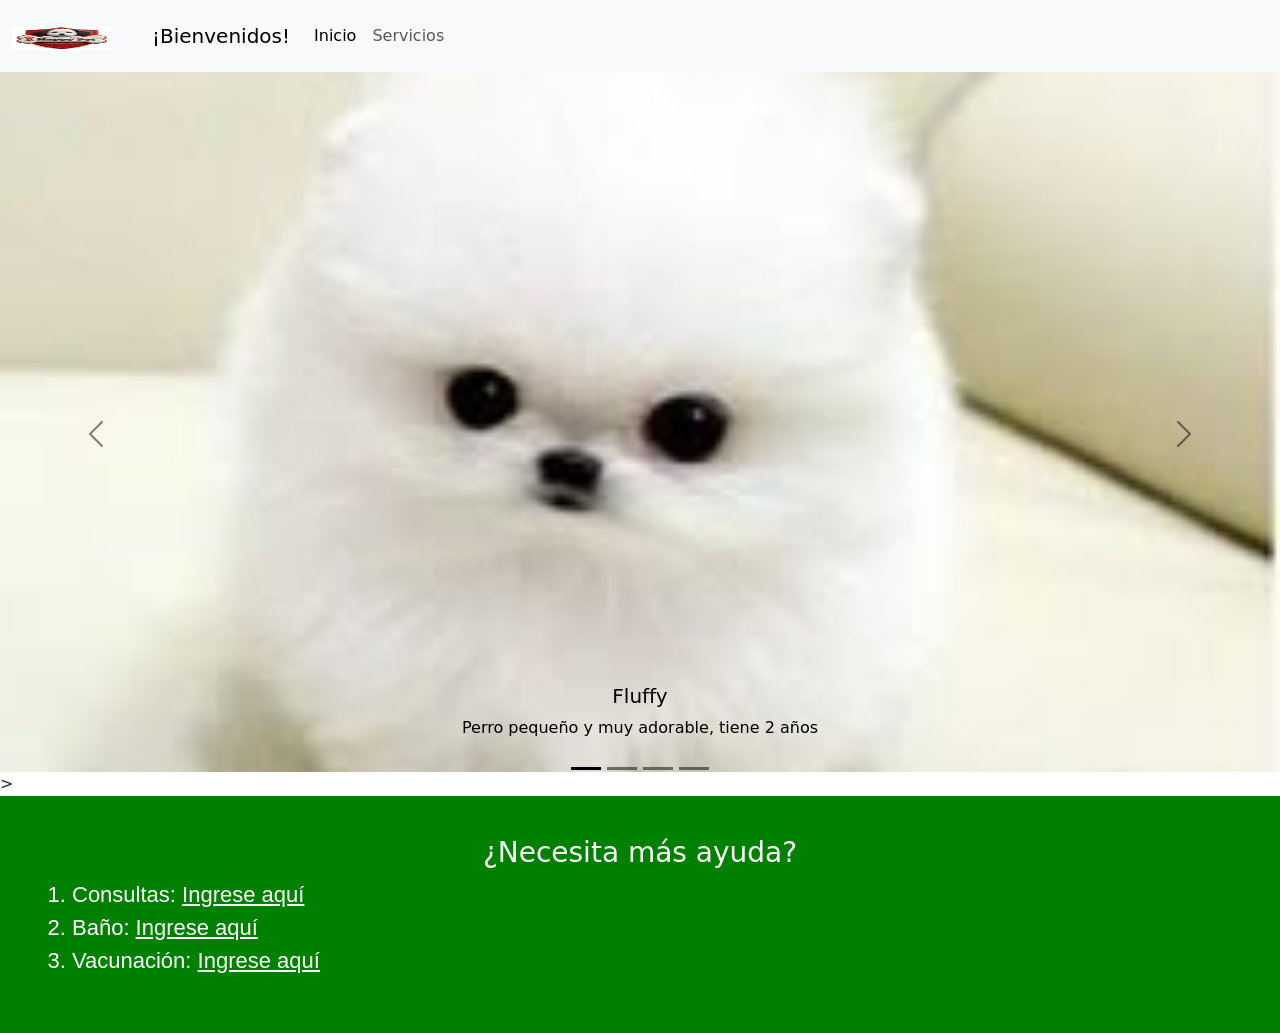
<file: proyecto/index.html>
<!DOCTYPE html>
<html lang="es">
<head>
    <meta charset="UTF-8">
    <meta name="viewport" content="width=device-width, initial-scale=1.0">
    <title>Veterinaria Huellitas</title>
    <link href="https://cdn.jsdelivr.net/npm/bootstrap@5.3.8/dist/css/bootstrap.min.css" rel="stylesheet" integrity="sha384-sRIl4kxILFvY47J16cr9ZwB07vP4J8+LH7qKQnuqkuIAvNWLzeN8tE5YBujZqJLB" crossorigin="anonymous">
    <script src="https://cdn.jsdelivr.net/npm/bootstrap@5.3.8/dist/js/bootstrap.bundle.min.js" integrity="sha384-FKyoEForCGlyvwx9Hj09JcYn3nv7wiPVlz7YYwJrWVcXK/BmnVDxM+D2scQbITxI" crossorigin="anonymous"></script>
    <link rel="stylesheet" href="css/estilos.css">
    <link rel="shortcut icon" href="favicon/veterinaria logo (1).jpg" type="image/jpg">
    <script defer src="js/yara.js"></script>
</head>
<body>
    <main>

        <nav class="navbar navbar-expand-lg bg-body-tertiary">
            <nav class="navbar bg-body-tertiary">
                <div class="container">
                    <a class="navbar-brand" href="#">
                        <img src="img/happy pet.jpg" alt="Menu_Logo" width="100" height="24">
                    </a>
                </div>
            </nav>
            <div class="container-fluid">
                <a class="navbar-brand" href="#">¡Bienvenidos!</a>
                <button class="navbar-toggler" type="button" data-bs-toggle="collapse" data-bs-target="#navbarNav" aria-controls="navbarNav" aria-expanded="false" aria-label="Toggle navigation">
                    <span class="navbar-toggler-icon"></span>
                </button>
                <div class="collapse navbar-collapse" id="navbarNav">
                    <ul class="navbar-nav">
                        <li class="nav-item">
                            <a class="nav-link active" aria-current="page" href="#">Inicio</a>
                        </li>
                        <li class="nav-item">
                            <a class="nav-link" href="html/servicios.html">Servicios</a>
                        </li>
                    </ul>
                </div>
            </div>
        </nav>
        <div id="carouselExampleDark" class="carousel carousel-dark slide">
            <div class="carousel-indicators">
                <button type="button" data-bs-target="#carouselExampleDark" data-bs-slide-to="0" class="active" aria-current="true" aria-label="Slide 1"></button>
                <button type="button" data-bs-target="#carouselExampleDark" data-bs-slide-to="1" aria-label="Slide 2"></button>
                <button type="button" data-bs-target="#carouselExampleDark" data-bs-slide-to="2" aria-label="Slide 3"></button>
                <button type="button" data-bs-target="#carouselExampleDark" data-bs-slide-to="3" aria-label="Slide 4"></button>
            </div>
            <div class="carousel-inner">
                <div class="carousel-item active" data-bs-interval="10000">
                    <img src="img/perrito 1.jpg" class="d-block w-100" alt="perro1" style="height: 700px; object-fit: cover;">>
                    <div class="carousel-caption d-none d-md-block">
                        <h5>Fluffy</h5>
                        <p>Perro pequeño y muy adorable, tiene 2 años</p>
                    </div>
                </div>
                <div class="carousel-item" data-bs-interval="2000">
                    <img src="img/perrito 2.jpg" class="d-block w-100" alt="perro2" style="height: 700px; object-fit: cover;">
                    <div class="carousel-caption d-none d-md-block">
                        <h5>Max</h5>
                        <p>Energico y saltarín, tiene 4 años</p>
                    </div>
                </div>
                <div class="carousel-item">
                    <img src="img/perrito 3.jpg" class="d-block w-100" alt="perro3" style="height: 700px; object-fit: cover;">
                    <div class="carousel-caption d-none d-md-block">
                        <h5>Pompom</h5>
                        <p>Adorable y juguetón, tiene 3 años</p>
                    </div>
                </div>
                <div class="carousel-item" data-bs-interval="2000">
                    <img src="img/perrito 4.jpg" class="d-block w-100" alt="perro4" style="height: 700px; object-fit: cover;">
                    <div class="carousel-caption d-none d-md-block">
                        <h5>Rex</h5>
                        <p>Pequeño pero peligroso, tiene 5 años</p>
                    </div>
                </div>
            </div>
            <button class="carousel-control-prev" type="button" data-bs-target="#carouselExampleDark" data-bs-slide="prev">
                <span class="carousel-control-prev-icon" aria-hidden="true"></span>
                <span class="visually-hidden">Previous</span>
            </button>
            <button class="carousel-control-next" type="button" data-bs-target="#carouselExampleDark" data-bs-slide="next">
                <span class="carousel-control-next-icon" aria-hidden="true"></span>
                <span class="visually-hidden">Next</span>
            </button>
        </div>
    </main>
        <footer>
            <div id="fondo">
                <h3>¿Necesita más ayuda?</h3>
                <ol id="opciones">
                    <li class="lista">Consultas: <a class="linksofficiales" href="https://www.vetivet.pe/consulta-veterinaria-perros-gatos">Ingrese aquí</a></li>
                    <li class="lista">Baño: <a class="linksofficiales" href="https://www.vetivet.pe/bano-corte-grooming-perro">Ingrese aquí</a></li>
                    <li class="lista">Vacunación: <a class="linksofficiales" href="https://www.vetivet.pe/vacunacion-perros-gatos">Ingrese aquí</a></li>
                </ol>
            </div>
        </footer>
    </body>
    </html>
</file>
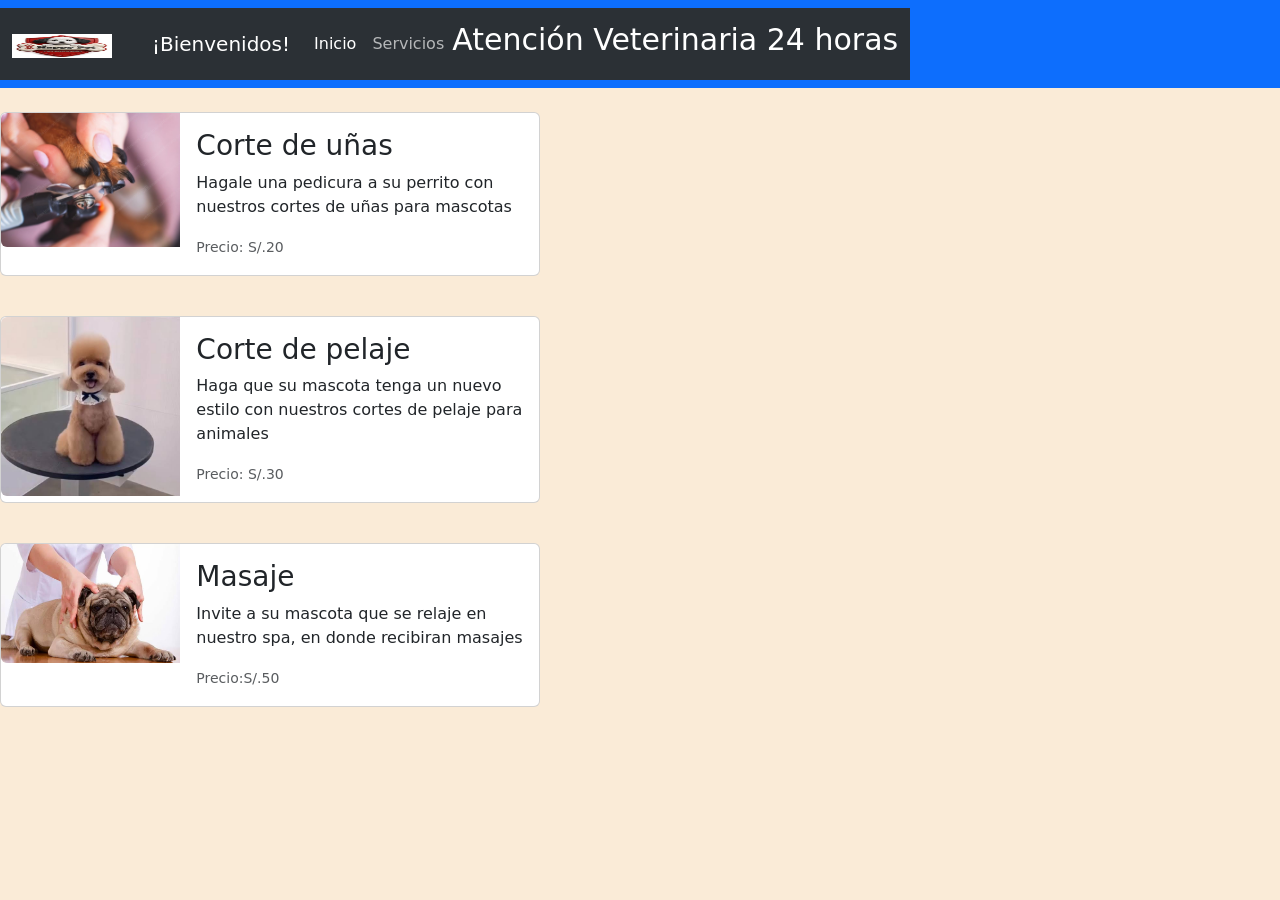
<file: proyecto/html/servicios.html>
<!DOCTYPE html>
<html lang="es">
<head>
    <meta charset="UTF-8">
    <meta name="viewport" content="width=device-width, initial-scale=1.0">
    <title>Servicios</title>
    <link href="https://cdn.jsdelivr.net/npm/bootstrap@5.3.8/dist/css/bootstrap.min.css" rel="stylesheet" integrity="sha384-sRIl4kxILFvY47J16cr9ZwB07vP4J8+LH7qKQnuqkuIAvNWLzeN8tE5YBujZqJLB" crossorigin="anonymous">
    <script src="https://cdn.jsdelivr.net/npm/bootstrap@5.3.8/dist/js/bootstrap.bundle.min.js" integrity="sha384-FKyoEForCGlyvwx9Hj09JcYn3nv7wiPVlz7YYwJrWVcXK/BmnVDxM+D2scQbITxI" crossorigin="anonymous"></script>
    <link rel="stylesheet" href="../css/servicios.css">
    <link rel="shortcut icon" href="../favicon/veterinaria logo (1).jpg" type="image/jpg">
    <script defer src="../js/yara.js"></script>
</head>
<body>
    <nav class="navbar bg-primary" data-bs-theme="dark">
    <nav class="navbar navbar-expand-lg bg-body-tertiary">
        <nav class="navbar bg-body-tertiary">
                <div class="container">
                    <a class="navbar-brand" href="../index.html">
                        <img src="../img/happy pet.jpg" alt="Menu_Logo" width="100" height="24">
                    </a>
                </div>
            </nav>
            <div class="container-fluid">
                <a class="navbar-brand" href="#">¡Bienvenidos!</a>
                <button class="navbar-toggler" type="button" data-bs-toggle="collapse" data-bs-target="#navbarNav" aria-controls="navbarNav" aria-expanded="false" aria-label="Toggle navigation">
                    <span class="navbar-toggler-icon"></span>
                </button>
                <div class="collapse navbar-collapse" id="navbarNav">
                    <ul class="navbar-nav">
                        <li class="nav-item">
                            <a class="nav-link active" aria-current="page" href="../index.html">Inicio</a>
                        </li>
                        <li class="nav-item">
                            <a class="nav-link" href="#">Servicios</a>
                        </li>
                    </ul>
                </div>
                <h3 id="titulo">Atención Veterinaria 24 horas</h3>
            </div>
        </nav>
    </nav>
    <br>
<div class="card mb-3" style="max-width: 540px;">
  <div class="row g-0">
    <div class="col-md-4">
      <img src="../img/corte de uñas.jpg" class="img-fluid rounded-start" alt="corte de uñas">
    </div>
    <div class="col-md-8">
      <div class="card-body">
        <h3 class="card-title">Corte de uñas</h3>
        <p class="card-text">Hagale una pedicura a su perrito con nuestros cortes de uñas para mascotas</p>
        <p class="card-text"><small class="text-body-secondary">Precio: S/.20</small></p>
      </div>
    </div>
  </div>
</div>
<br>
<div class="card mb-3" style="max-width: 540px;">
  <div class="row g-0">
    <div class="col-md-4">
      <img src="../img/corte de pelo.jpg" class="img-fluid rounded-start" alt="corte de pelaje">
    </div>
    <div class="col-md-8">
      <div class="card-body">
        <h3 class="card-title">Corte de pelaje</h3>
        <p class="card-text">Haga que su mascota tenga un nuevo estilo con nuestros cortes de pelaje para animales</p>
        <p class="card-text"><small class="text-body-secondary">Precio: S/.30</small></p>
      </div>
    </div>
  </div>
</div>
<br>
<div class="card mb-3" style="max-width: 540px;">
  <div class="row g-0">
    <div class="col-md-4">
      <img src="../img/masaje.jpg" class="img-fluid rounded-start" alt="masaje">
    </div>
    <div class="col-md-8">
      <div class="card-body">
        <h3 class="card-title">Masaje</h3>
        <p class="card-text">Invite a su mascota que se relaje en nuestro spa, en donde recibiran masajes</p>
        <p class="card-text"><small class="text-body-secondary">Precio:S/.50</small></p>
      </div>
    </div>
  </div>
</div>
    </body>
    </html>
</file>
<file: proyecto/css/estilos.css>
#fondo{
    background-color: green;
    padding: 40px;
}

.lista{
    color: white;
    font-size: 22px;
    font-family: 'Gill Sans', 'Gill Sans MT', Calibri, 'Trebuchet MS', sans-serif;
}

h3{
    color: white;
    text-align: center;
}

.linksofficiales{
    color: white;
}
</file>
<file: proyecto/css/servicios.css>
#titulo{
    color: white;
    font-size: 30px;
}

body{
    background-color: antiquewhite;
}
</file>
